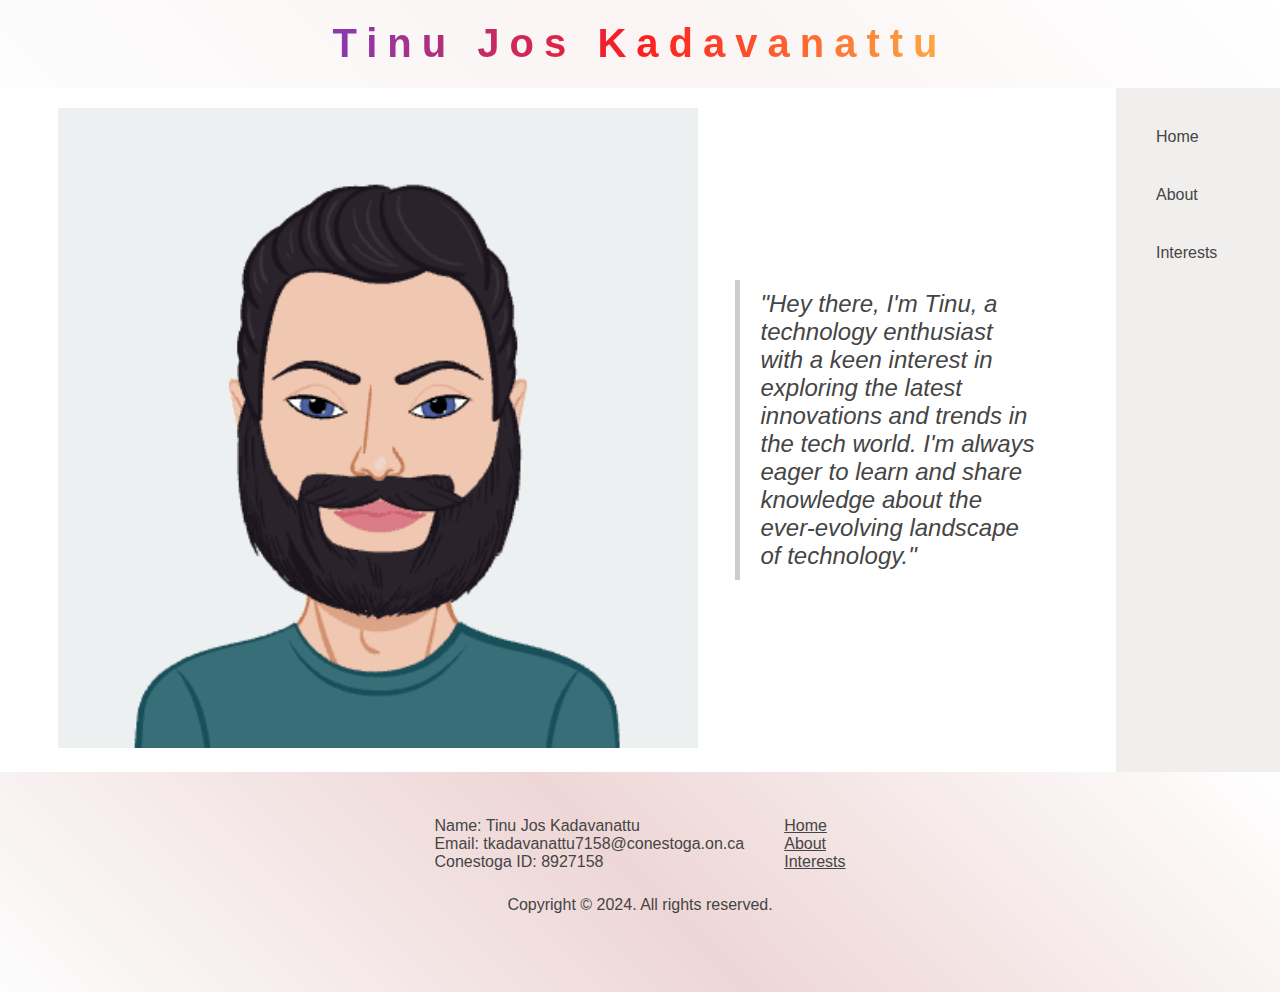
<file: index.html>
<!DOCTYPE html>
<html lang="en">
  <head>
    <meta charset="UTF-8" />
    <meta name="viewport" content="width=device-width, initial-scale=1.0" />
    <meta name="description" content="The home page of the portfolio" />
    <title>Portfolio - Tinu Jos K</title>
    <link rel="stylesheet" href="./styles/style.css" />
  </head>
  <body>
    <header>
      <h1><a href="index.html">Tinu Jos Kadavanattu</a></h1>
    </header>
    <div class="container">
      <main>
        <div class="introduction">
          <div class="avatar">
            <img
              sizes="(max-width: 400px) 100vw, 400px"
              srcset="
                ./images/avatar/Avatar_yogevv_c_scale,w_200.png 200w,
                ./images/avatar/Avatar_yogevv_c_scale,w_400.png 400w
              "
              src="./images/avatar/Avatar_yogevv_c_scale,w_400.png"
              alt="The avatar image of the user"
            />
          </div>
          <div class="intro-side">
            <blockquote class="quote">
              "Hey there, I'm Tinu, a technology enthusiast with a keen interest
              in exploring the latest innovations and trends in the tech world.
              I'm always eager to learn and share knowledge about the
              ever-evolving landscape of technology."
            </blockquote>
          </div>
        </div>
      </main>
      <nav>
        <ul>
          <li><a href="index.html">Home</a></li>
          <li><a href="about.html">About</a></li>
          <li><a href="interests.html">Interests</a></li>
        </ul>
      </nav>
    </div>
    <footer>
      <div class="footer-details">
        <div>
          <ul>
            <li>Name: Tinu Jos Kadavanattu</li>
            <li>Email: tkadavanattu7158@conestoga.on.ca</li>
            <li>Conestoga ID: 8927158</li>
          </ul>
        </div>
        <div>
          <ul>
            <li><a href="index.html">Home</a></li>
            <li><a href="about.html">About</a></li>
            <li><a href="interests.html">Interests</a></li>
          </ul>
        </div>
      </div>
      <div class="copyright">Copyright &copy; 2024. All rights reserved.</div>
    </footer>
  </body>
</html>
</file>
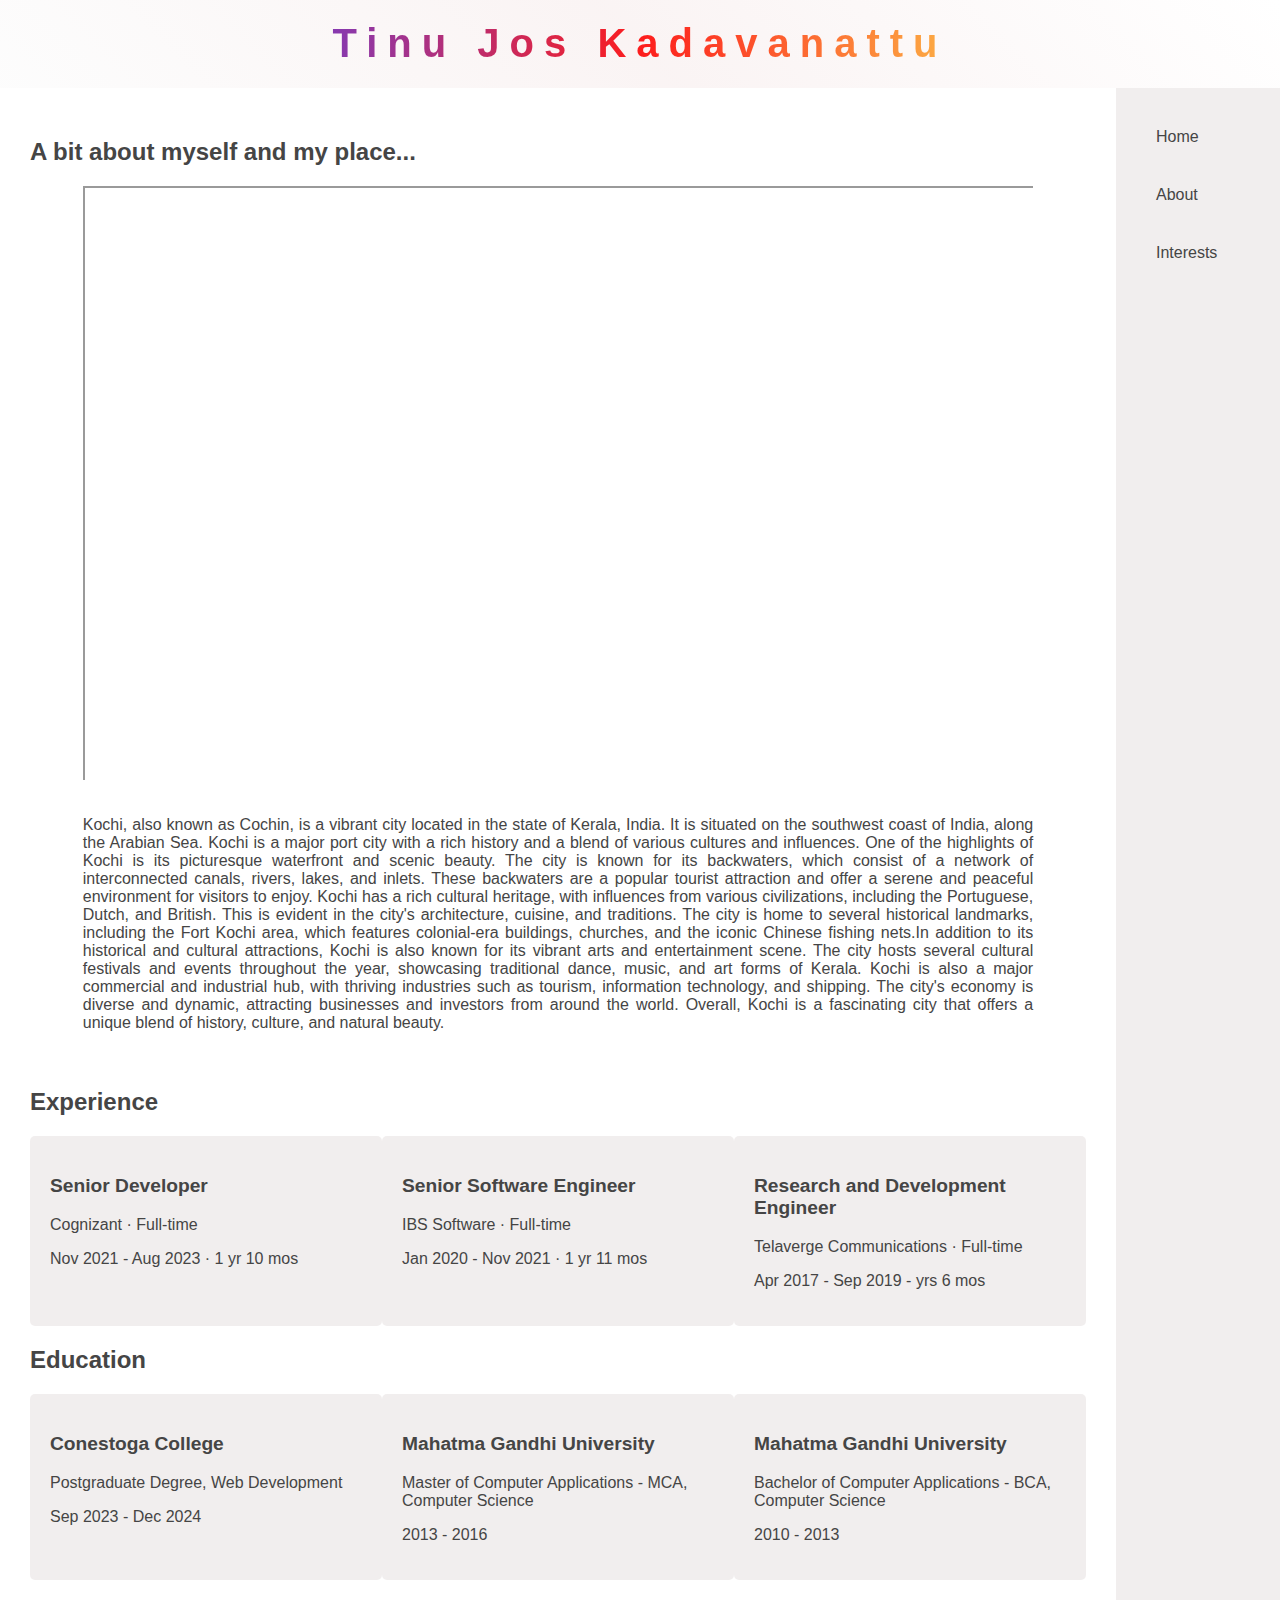
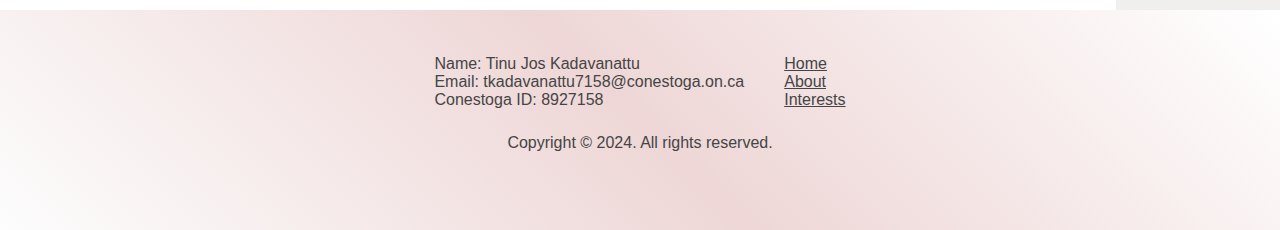
<file: about.html>
<!DOCTYPE html>
<html lang="en">
  <head>
    <meta charset="UTF-8" />
    <meta name="viewport" content="width=device-width, initial-scale=1.0" />
    <meta name="description" content="The about page of the portfolio" />
    <title>Portfolio - Tinu Jos K</title>
    <link rel="stylesheet" href="./styles/style.css" />
  </head>
  <body>
    <header>
      <h1><a href="index.html">Tinu Jos Kadavanattu</a></h1>
    </header>
    <div class="container">
      <main>
        <section class="aboutme">
          <h2>A bit about myself and my place...</h2>
          <div class="video-card">
            <!-- The below iframe code is obtained from youtube embed option -->
            <div class="video-container">
              <iframe
                width="560"
                height="349"
                src="https://www.youtube.com/embed/DDH4UFBECVQ?si=pfjKDLidkQPtCrTm"
                title="Kochi - My favoutite place"
                allow="accelerometer; autoplay; clipboard-write; encrypted-media; gyroscope; picture-in-picture; web-share"
                allowfullscreen
              ></iframe>
            </div>
            <div class="text-content">
              <!-- The decsription about Kochi below is taken from google -->
              <p>
                Kochi, also known as Cochin, is a vibrant city located in the
                state of Kerala, India. It is situated on the southwest coast of
                India, along the Arabian Sea. Kochi is a major port city with a
                rich history and a blend of various cultures and influences. One
                of the highlights of Kochi is its picturesque waterfront and
                scenic beauty. The city is known for its backwaters, which
                consist of a network of interconnected canals, rivers, lakes,
                and inlets. These backwaters are a popular tourist attraction
                and offer a serene and peaceful environment for visitors to
                enjoy. Kochi has a rich cultural heritage, with influences from
                various civilizations, including the Portuguese, Dutch, and
                British. This is evident in the city's architecture, cuisine,
                and traditions. The city is home to several historical
                landmarks, including the Fort Kochi area, which features
                colonial-era buildings, churches, and the iconic Chinese fishing
                nets.In addition to its historical and cultural attractions,
                Kochi is also known for its vibrant arts and entertainment
                scene. The city hosts several cultural festivals and events
                throughout the year, showcasing traditional dance, music, and
                art forms of Kerala. Kochi is also a major commercial and
                industrial hub, with thriving industries such as tourism,
                information technology, and shipping. The city's economy is
                diverse and dynamic, attracting businesses and investors from
                around the world. Overall, Kochi is a fascinating city that
                offers a unique blend of history, culture, and natural beauty.
              </p>
            </div>
          </div>
          <section class="about-card">
            <h2>Experience</h2>
            <div>
              <div>
                <p class="exp-position">Senior Developer</p>
                <p>Cognizant · Full-time</p>
                <p>Nov 2021 - Aug 2023 · 1 yr 10 mos</p>
              </div>
              <div>
                <p class="exp-position">Senior Software Engineer</p>
                <p>IBS Software · Full-time</p>
                <p>Jan 2020 - Nov 2021 · 1 yr 11 mos</p>
              </div>
              <div>
                <p class="exp-position">Research and Development Engineer</p>
                <p>Telaverge Communications · Full-time</p>
                <p>Apr 2017 - Sep 2019 - yrs 6 mos</p>
              </div>
            </div>
          </section>
          <section class="about-card">
            <h2>Education</h2>
            <div>
              <div>
                <p class="exp-position">Conestoga College</p>
                <p>Postgraduate Degree, Web Development</p>
                <p>Sep 2023 - Dec 2024</p>
              </div>
              <div>
                <p class="exp-position">Mahatma Gandhi University</p>
                <p>Master of Computer Applications - MCA, Computer Science</p>
                <p>2013 - 2016</p>
              </div>
              <div>
                <p class="exp-position">Mahatma Gandhi University</p>
                <p>Bachelor of Computer Applications - BCA, Computer Science</p>
                <p>2010 - 2013</p>
              </div>
            </div>
          </section>
        </section>
      </main>
      <nav>
        <ul>
          <li><a href="index.html">Home</a></li>
          <li><a href="about.html">About</a></li>
          <li><a href="interests.html">Interests</a></li>
        </ul>
      </nav>
    </div>
    <footer>
      <div class="footer-details">
        <div>
          <ul>
            <li>Name: Tinu Jos Kadavanattu</li>
            <li>Email: tkadavanattu7158@conestoga.on.ca</li>
            <li>Conestoga ID: 8927158</li>
          </ul>
        </div>
        <div>
          <ul>
            <li><a href="index.html">Home</a></li>
            <li><a href="about.html">About</a></li>
            <li><a href="interests.html">Interests</a></li>
          </ul>
        </div>
      </div>
      <div class="copyright">Copyright &copy; 2024. All rights reserved.</div>
    </footer>
  </body>
</html>
</file>
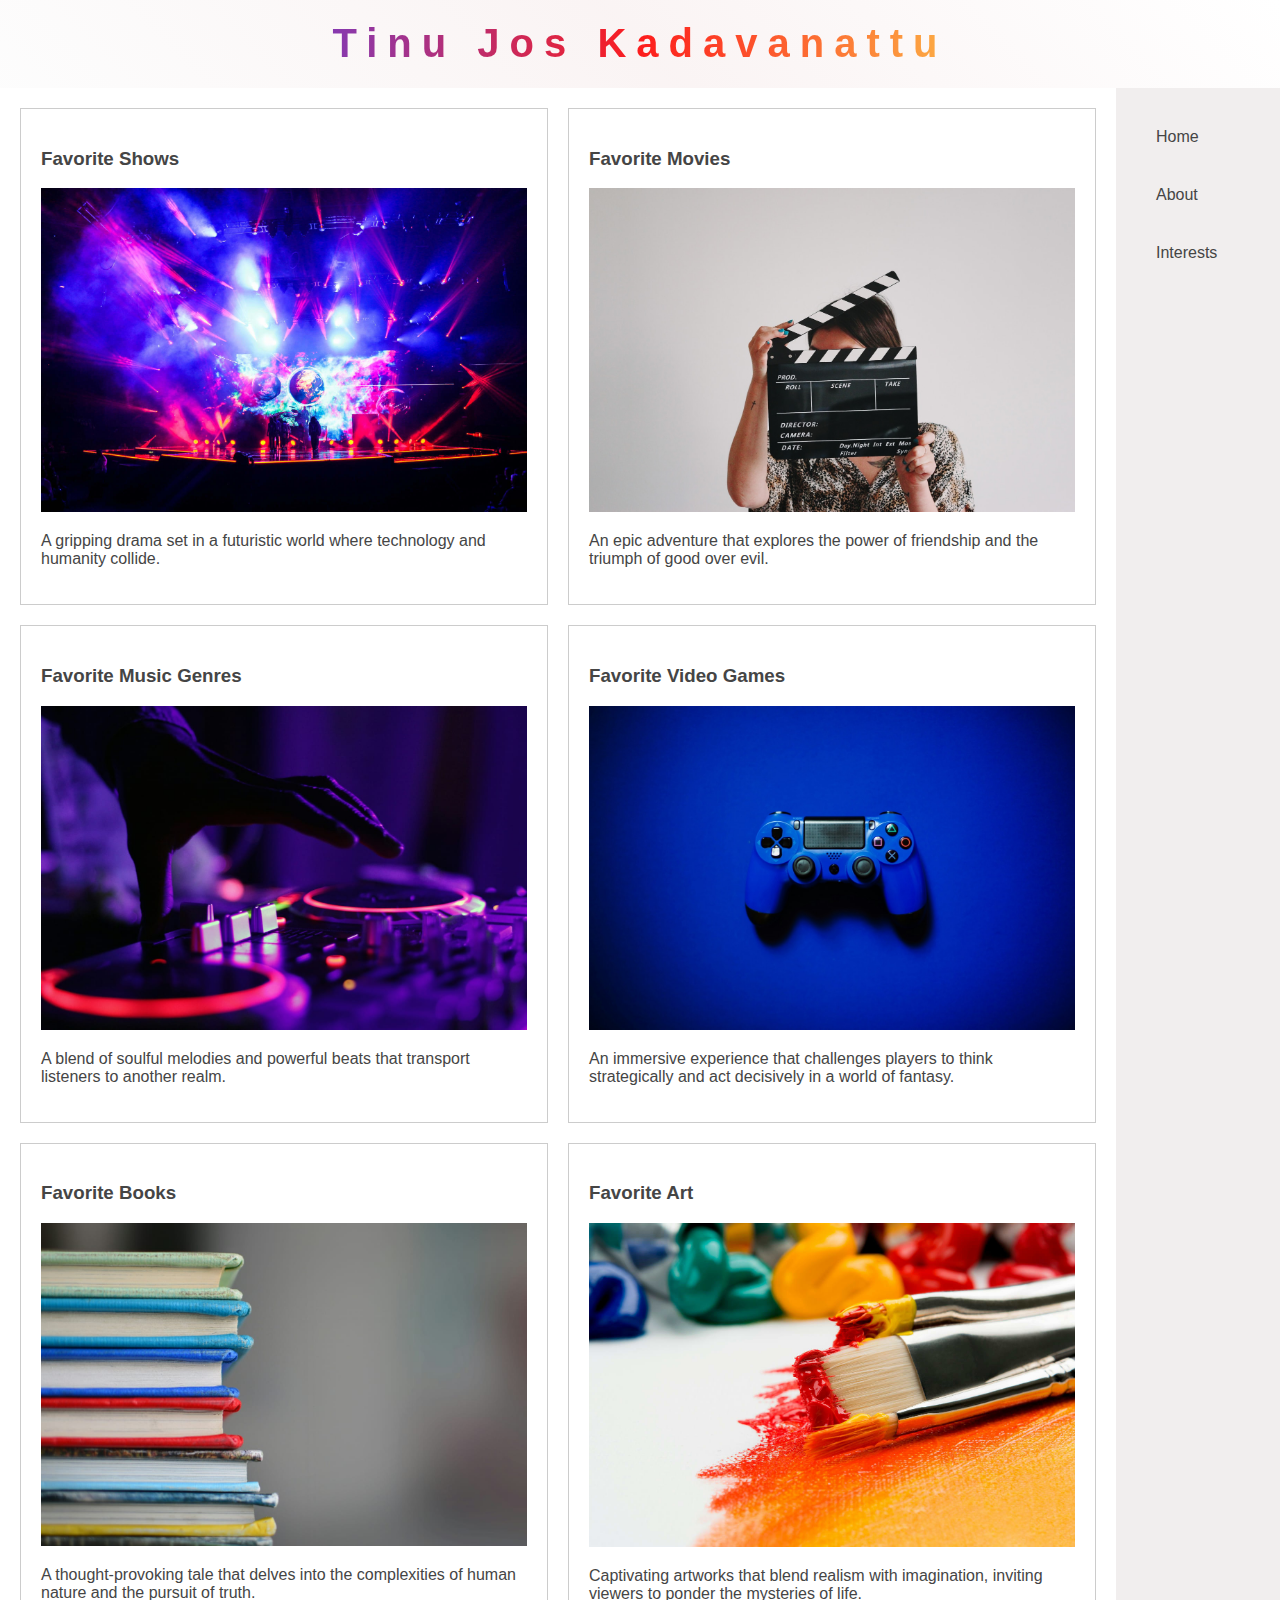
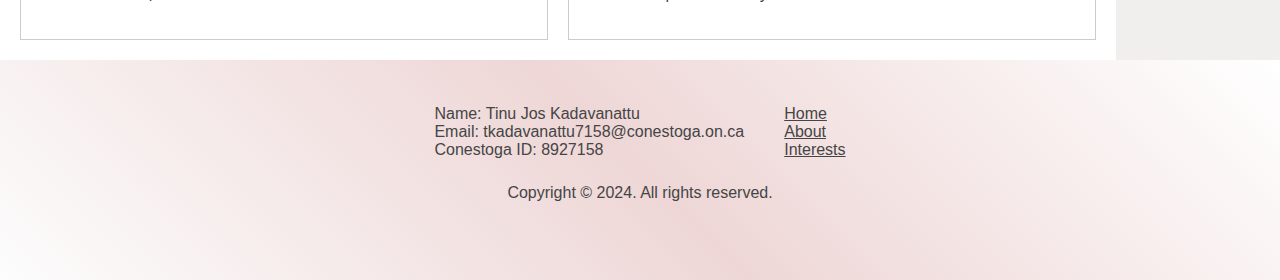
<file: interests.html>
<!DOCTYPE html>
<html lang="en">
  <head>
    <meta charset="UTF-8" />
    <meta name="viewport" content="width=device-width, initial-scale=1.0" />
    <meta name="description" content="The interests page of the portfolio" />
    <title>Portfolio - Tinu Jos K</title>
    <link rel="stylesheet" href="./styles/style.css" />
  </head>
  <body>
    <header>
      <h1><a href="index.html">Tinu Jos Kadavanattu</a></h1>
    </header>
    <div class="container">
      <main>
        <div class="grid-container">
          <!-- The descriptions for the images have been taken from chatGPT: https://chat.openai.com/c/75388ddb-12fc-4f51-b84b-b9e5102fb227 -->
          <!-- The responsive images have been generated from https://www.responsivebreakpoints.com/-->
          <div class="grid-item">
            <h3>Favorite Shows</h3>
            <img
              sizes="(max-width: 1400px) 100vw, 1400px"
              srcset="
                ./images/shows/shows_zk0i3p_c_scale,w_200.jpg   200w,
                ./images/shows/shows_zk0i3p_c_scale,w_748.jpg   748w,
                ./images/shows/shows_zk0i3p_c_scale,w_1108.jpg 1108w,
                ./images/shows/shows_zk0i3p_c_scale,w_1400.jpg 1400w
              "
              src="./images/shows/shows_zk0i3p_c_scale,w_1400.jpg"
              alt=""
            />
            <p>
              A gripping drama set in a futuristic world where technology and
              humanity collide.
            </p>
          </div>
          <div class="grid-item">
            <h3>Favorite Movies</h3>
            <img
              sizes="(max-width: 1400px) 100vw, 1400px"
              srcset="
                ./images/movies/movies_wawkoh_c_scale,w_200.jpg   200w,
                ./images/movies/movies_wawkoh_c_scale,w_774.jpg   774w,
                ./images/movies/movies_wawkoh_c_scale,w_1158.jpg 1158w,
                ./images/movies/movies_wawkoh_c_scale,w_1400.jpg 1400w
              "
              src="./images/movies/movies_wawkoh_c_scale,w_1400.jpg"
              alt=""
            />
            <p>
              An epic adventure that explores the power of friendship and the
              triumph of good over evil.
            </p>
          </div>
          <div class="grid-item">
            <h3>Favorite Music Genres</h3>
            <img
              sizes="(max-width: 1400px) 100vw, 1400px"
              srcset="
                ./images/music/music_qqfmnb_c_scale,w_200.jpg   200w,
                ./images/music/music_qqfmnb_c_scale,w_667.jpg   667w,
                ./images/music/music_qqfmnb_c_scale,w_1190.jpg 1190w,
                ./images/music/music_qqfmnb_c_scale,w_1400.jpg 1400w
              "
              src="./images/music/music_qqfmnb_c_scale,w_1400.jpg"
              alt=""
            />
            <p>
              A blend of soulful melodies and powerful beats that transport
              listeners to another realm.
            </p>
          </div>
          <div class="grid-item">
            <h3>Favorite Video Games</h3>
            <img
              sizes="(max-width: 1400px) 100vw, 1400px"
              srcset="
                ./images/games/games_kvujol_c_scale,w_200.jpg   200w,
                ./images/games/games_kvujol_c_scale,w_746.jpg   746w,
                ./images/games/games_kvujol_c_scale,w_1111.jpg 1111w,
                ./images/games/games_kvujol_c_scale,w_1400.jpg 1400w
              "
              src="./images/games/games_kvujol_c_scale,w_1400.jpg"
              alt=""
            />
            <p>
              An immersive experience that challenges players to think
              strategically and act decisively in a world of fantasy.
            </p>
          </div>
          <div class="grid-item">
            <h3>Favorite Books</h3>
            <img
              sizes="(max-width: 1400px) 100vw, 1400px"
              srcset="
                ./images/books/books_leouhl_c_scale,w_200.jpg   200w,
                ./images/books/books_leouhl_c_scale,w_763.jpg   763w,
                ./images/books/books_leouhl_c_scale,w_1169.jpg 1169w,
                ./images/books/books_leouhl_c_scale,w_1400.jpg 1400w
              "
              src="./images/books/books_leouhl_c_scale,w_1400.jpg"
              alt=""
            />
            <p>
              A thought-provoking tale that delves into the complexities of
              human nature and the pursuit of truth.
            </p>
          </div>
          <div class="grid-item">
            <h3>Favorite Art</h3>
            <img
              sizes="(max-width: 1400px) 100vw, 1400px"
              srcset="
                ./images/art/art_qmchb3_c_scale,w_200.jpg   200w,
                ./images/art/art_qmchb3_c_scale,w_747.jpg   747w,
                ./images/art/art_qmchb3_c_scale,w_1099.jpg 1099w,
                ./images/art/art_qmchb3_c_scale,w_1400.jpg 1400w
              "
              src="./images/art/art_qmchb3_c_scale,w_1400.jpg"
              alt=""
            />
            <p>
              Captivating artworks that blend realism with imagination, inviting
              viewers to ponder the mysteries of life.
            </p>
          </div>
        </div>
      </main>
      <nav>
        <ul>
          <li><a href="index.html">Home</a></li>
          <li><a href="about.html">About</a></li>
          <li><a href="interests.html">Interests</a></li>
        </ul>
      </nav>
    </div>
    <footer>
      <div class="footer-details">
        <div>
          <ul>
            <li>Name: Tinu Jos Kadavanattu</li>
            <li>Email: tkadavanattu7158@conestoga.on.ca</li>
            <li>Conestoga ID: 8927158</li>
          </ul>
        </div>
        <div>
          <ul>
            <li><a href="index.html">Home</a></li>
            <li><a href="about.html">About</a></li>
            <li><a href="interests.html">Interests</a></li>
          </ul>
        </div>
      </div>
      <div class="copyright">Copyright &copy; 2024. All rights reserved.</div>
    </footer>
  </body>
</html>
</file>
<file: styles/style.css>
body {
  margin: 0;
  padding: 0;
  font-family: 'Segoe UI', Tahoma, Geneva, Verdana, sans-serif;
  color: #454545;
}

header {
  display: flex;
  justify-content: center;
  background: linear-gradient(
    45deg,
    rgba(252, 252, 252, 0.8) 0%,
    rgba(249, 241, 241, 0.8) 50%,
    rgba(255, 255, 255, 0.4) 100%
  );
}

header h1 {
  text-align: center;
}

header h1 a {
  font-size: 2.5rem;
  letter-spacing: 10px;
  background: linear-gradient(
    90deg,
    rgba(131, 58, 180, 1) 0%,
    rgba(253, 29, 29, 1) 50%,
    rgba(252, 176, 69, 1) 100%
  );
  background-clip: text;
  color: transparent;
  padding: 10px;
}

main {
  min-height: 70vh;
}

.container {
  display: flex;
}

.container main {
  width: 90%;
}

.container nav {
  width: 10%;
}

a {
  color: #454545;
}

ul {
  list-style-type: none;
  padding: 0;
  margin: 0;
}

.introduction {
  display: flex;
  justify-content: space-evenly;
  align-items: center;
  padding: 20px;
}

.intro-side {
  width: 30%;
}

.avatar img {
  width: 50vw;
}

nav {
  background-color: rgba(221, 213, 213, 0.4);
  padding: 20px;
}

nav ul a {
  text-decoration: none;
  font-size: 1rem;
}

nav ul li {
  padding: 20px;
}

nav ul li:hover {
  background-color: #e4dbdb;
  font-weight: bold;
  cursor: pointer;
}

footer {
  background: linear-gradient(
    45deg,
    rgba(252, 252, 252, 0.8) 0%,
    rgba(234, 204, 204, 0.8) 50%,
    rgba(255, 255, 255, 0.4) 100%
  );
  min-height: 20vh;
  display: flex;
  flex-direction: column;
  align-items: center;
  padding: 20px;
}

.footer-details {
  display: flex;
  padding: 5px;
  justify-content: center;
}

.footer-details div {
  padding: 20px;
}

.quote {
  font-style: italic;
  font-size: 1.5rem;
  border-left: 5px solid #ccc;
  margin: 0;
  padding: 10px 20px;
}

.aboutme {
  padding: 30px;
}

.about-card {
  width: 100%;
}

.about-card > div {
  display: flex;
  justify-content: space-evenly;
}

.about-card > div > div {
  background-color: rgba(221, 213, 213, 0.4);
  width: 30%;
  padding: 20px;
  border-radius: 5px;
}

.exp-position {
  font-size: 1.2rem;
  font-weight: bold;
}

.video-card {
  display: flex;
  justify-content: space-evenly;
  align-items: center;
}

.video-container {
  position: relative;
  width: 70%;
  padding-bottom: 56.25%;
  overflow: hidden;
}

.video-container iframe {
  position: absolute;
  top: 0;
  left: 0;
  width: 100%;
  height: 100%;
}

.text-content {
  width: 20%;
}

.text-content {
  padding: 20px;
  border-radius: 10px;
  text-align: justify;
}

.grid-container {
  display: grid;
  grid-template-columns: repeat(auto-fit, minmax(350px, 1fr));
  grid-auto-rows: auto;
  gap: 20px;
  padding: 20px;
}

.grid-item {
  border: 1px solid #ccc;
  padding: 20px;
}

.grid-item img {
  max-width: 100%;
  max-height: 100%;
}

@media (max-width: 1400px) {
  .video-container {
    width: 90%;
  }

  .video-card {
    flex-direction: column;
  }

  .text-content {
    width: 90%;
  }
}

@media (max-width: 800px) {
  .container {
    flex-direction: column;
  }

  .introduction {
    flex-direction: column;
  }

  .intro-side {
    margin-top: 40px;
  }

  .intro-side,
  .container nav,
  .container main {
    width: unset;
  }

  .container nav ul li {
    display: inline-block;
    margin-right: 10px;
  }

  .container nav {
    order: -1;
  }

  .about-card > div {
    flex-direction: column;
  }

  .about-card > div > div {
    width: 95%;
    border-bottom: 1px solid rgb(190, 184, 184);
    padding: 10px;
  }

  footer {
    padding: 10px;
  }

  .footer-details {
    flex-direction: column;
    text-align: center;
  }
}
</file>
